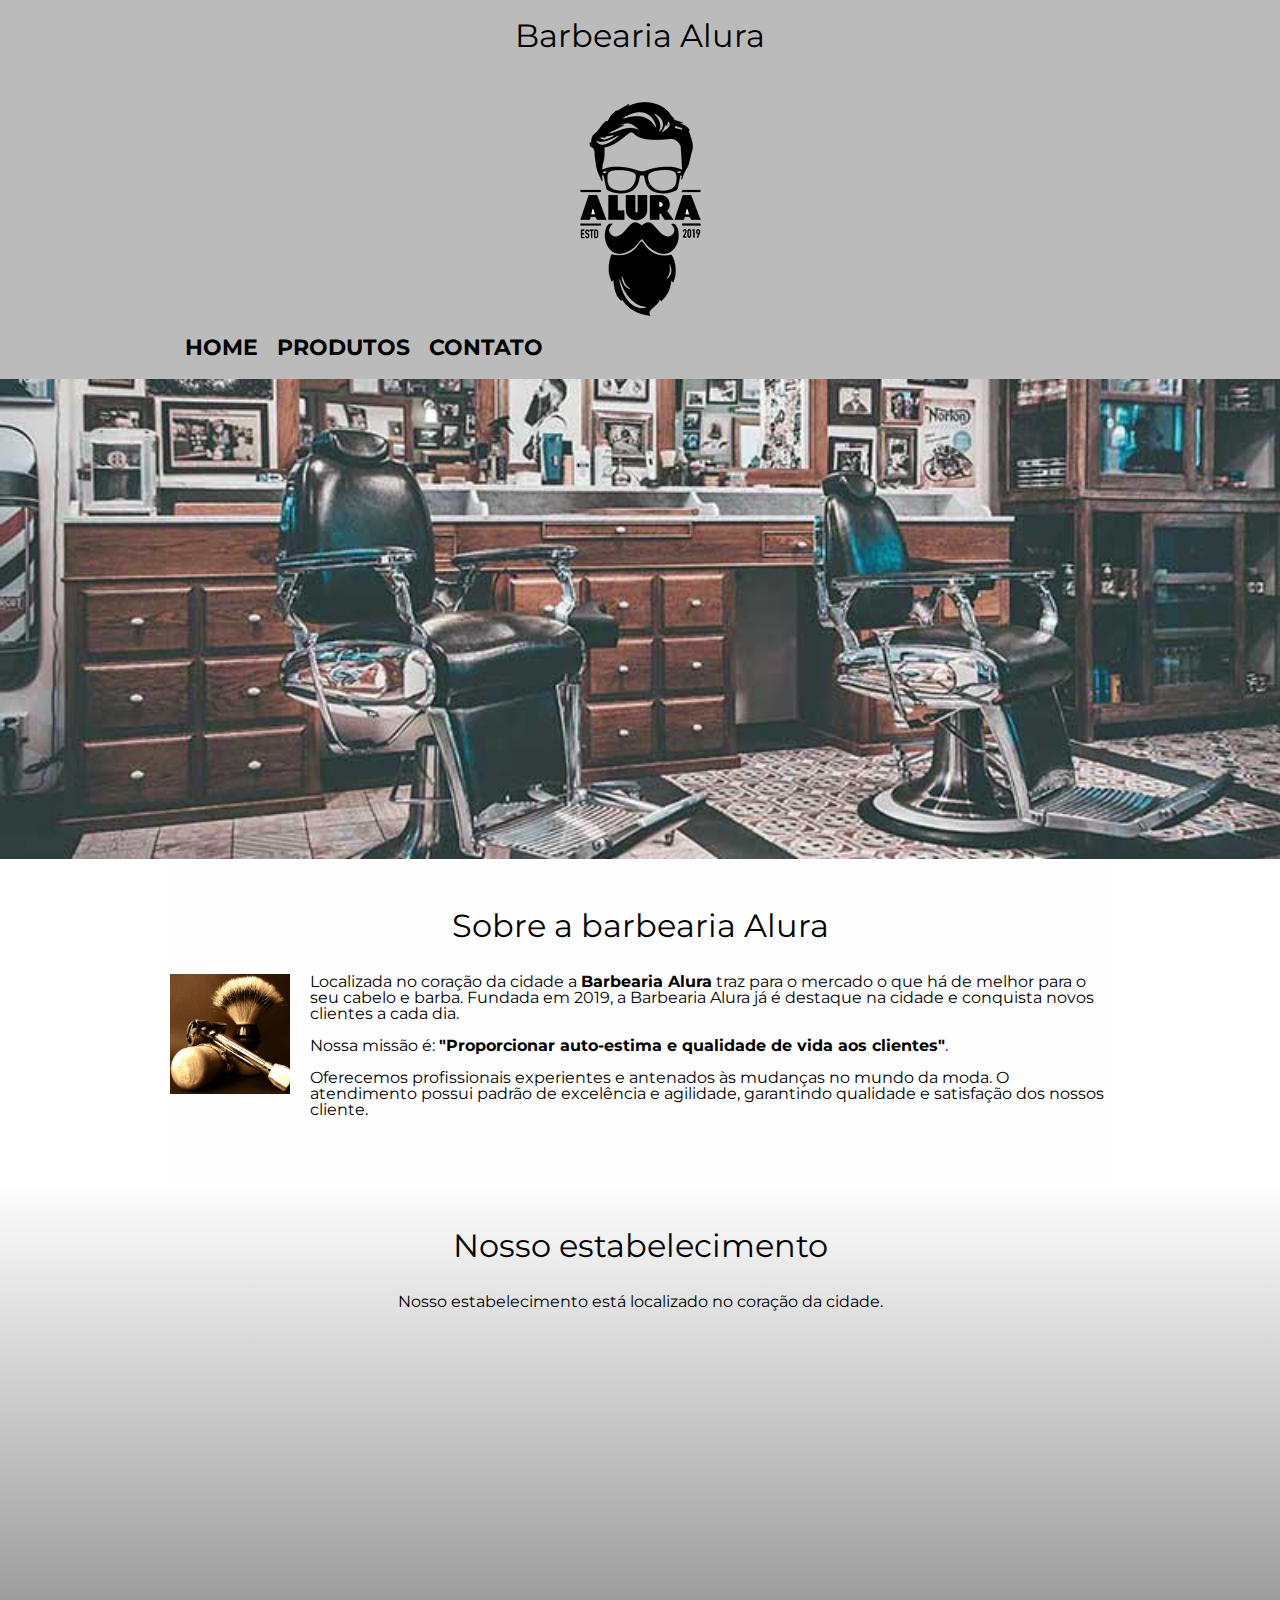
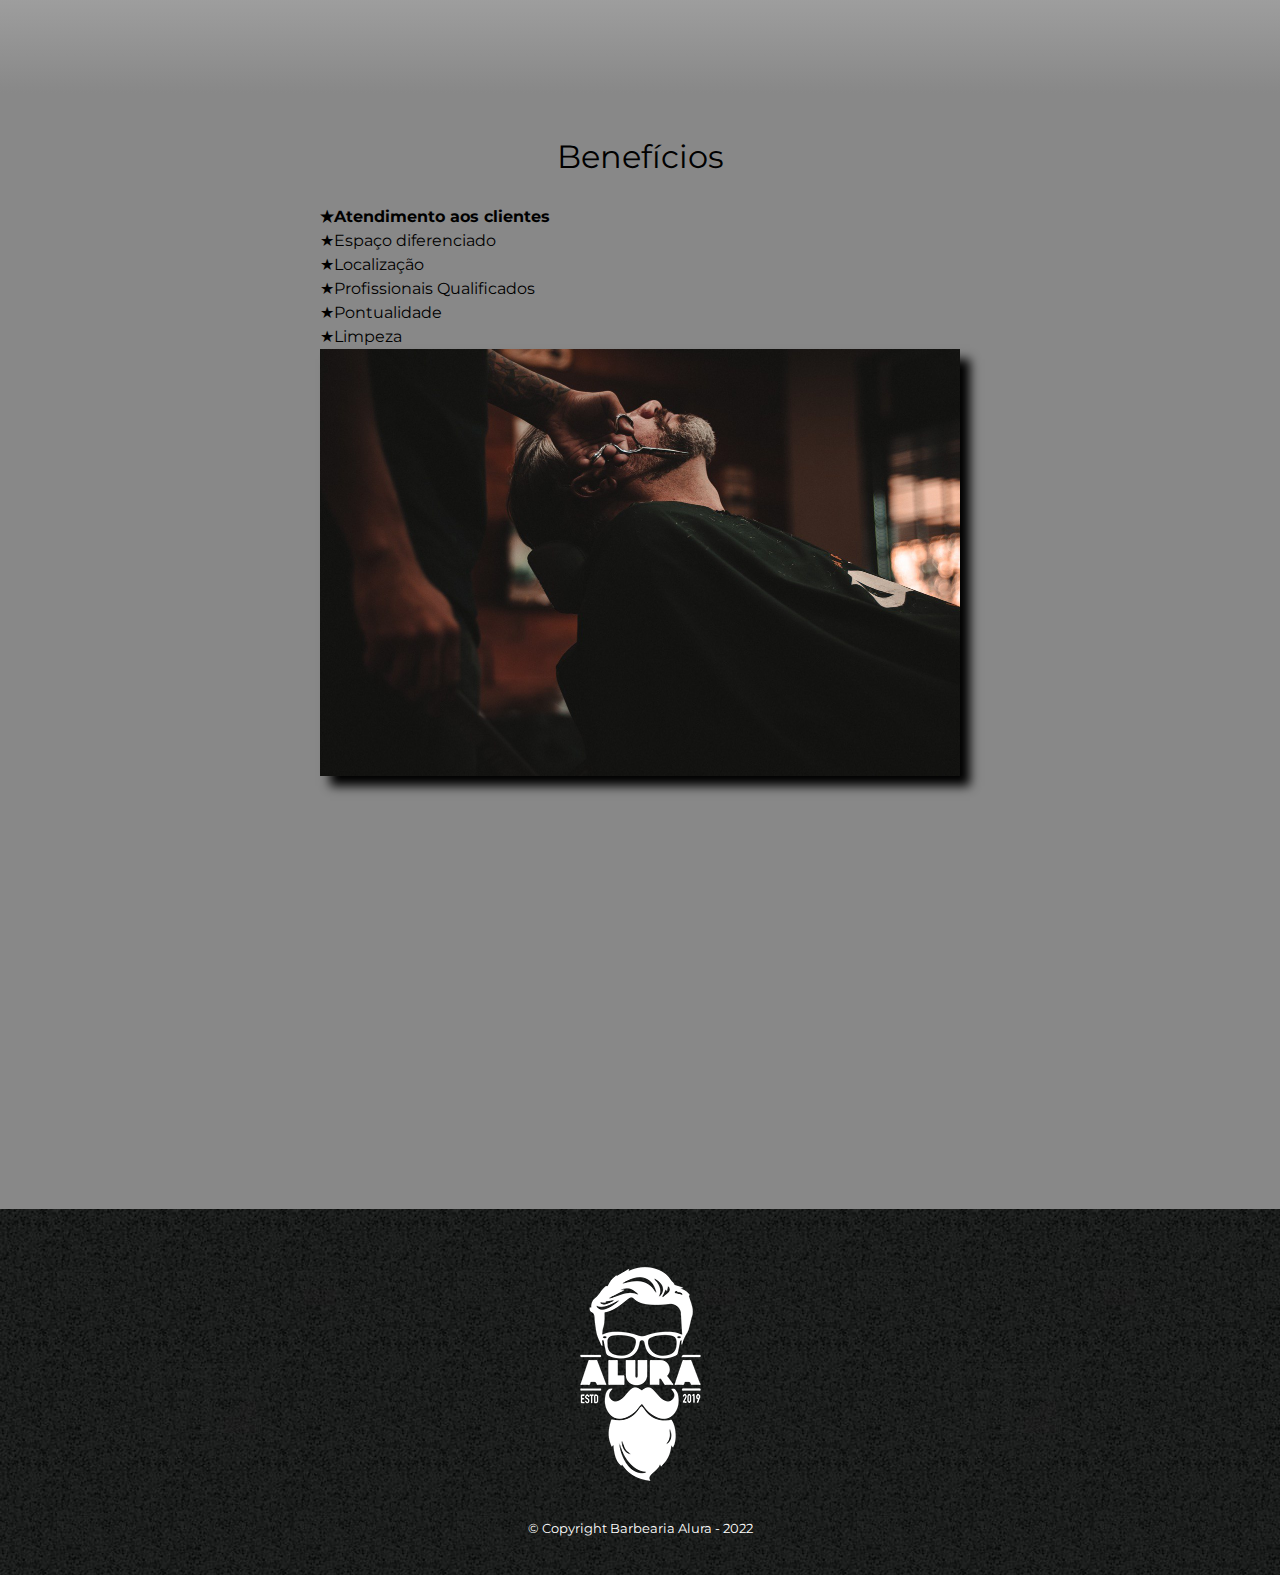
<file: index.html>
<!DOCTYPE html>
<html lang="pt-br">
  <head>
    <meta charset="UTF-8" />
    <meta http-equiv="X-UA-Compatible" content="IE=edge" />
    <meta name="viewport" content="width=device-width, initial-scale=1.0" />
    <title>Barbearia Alura</title>
    <link rel="stylesheet" href="reset.css" />
    <link rel="stylesheet" href="style.css" />
    <link
      href="https://fonts.googleapis.com/css2?family=Montserrat:wght@300;400&display=swap"
      rel="stylesheet"
    />
  </head>

  <body>
    <header>
      <h1 class="titulo-principal">Barbearia Alura</h1>
      <div class="caixa">
        <h1><img src="images/logo.png" /></h1>

        <nav>
          <ul>
            <li><a href="index.html">Home</a></li>
            <li><a href="Produtos.html">Produtos</a></li>
            <li><a href="contato.html">Contato</a></li>
          </ul>
        </nav>
      </div>
    </header>

    <img class="banner" src="images/banner.jpg" />

    <main>
      <section class="principal">
        <h2 class="titulo-principal">Sobre a barbearia Alura</h2>

        <img
          src="images/utensilios.jpg"
          class="utensilios"
          alt="utensilios de um barbeiro."
        />

        <p>
          Localizada no coração da cidade a
          <strong>Barbearia Alura</strong> traz para o mercado o que há de
          melhor para o seu cabelo e barba. Fundada em 2019, a Barbearia Alura
          já é destaque na cidade e conquista novos clientes a cada dia.
        </p>

        <p id="missao">
          <em
            >Nossa missão é:
            <strong
              >"Proporcionar auto-estima e qualidade de vida aos
              clientes"</strong
            >.</em
          >
        </p>

        <p>
          Oferecemos profissionais experientes e antenados às mudanças no mundo
          da moda. O atendimento possui padrão de excelência e agilidade,
          garantindo qualidade e satisfação dos nossos cliente.
        </p>
      </section>

      <section class="mapa">
        <h3 class="titulo-principal">Nosso estabelecimento</h3>
        <p>Nosso estabelecimento está localizado no coração da cidade.</p>

        <div class="mapa-conteudo">
          <iframe
            src="https://www.google.com/maps/embed?pb=!1m18!1m12!1m3!1d3656.
                4498404748933!2d-46.63452058496855!3d-23.588194784669476!2m3!1f0!2f0!3f0!
                3m2!1i1024!2i768!4f13.1!3m3!1m2!1s0x94ce5a2b2ed7f3a1%3A0xab35da2f5ca62674!
                2sCaelum%20-%20Escola%20de%20Tecnologia!5e0!3m2!1spt-BR!2sbr!4v1647457890451
                !5m2!1spt-BR!2sbr"
            width="100%"
            height="300"
            style="border: 0"
            allowfullscreen=""
            loading="lazy"
          ></iframe>
        </div>
      </section>

      <section class="beneficios">
        <h3 class="titulo-principal">Benefícios</h3>

        <div class="conteudo-beneficios">
          <ul class="lista-beneficios">
            <li class="itens">Atendimento aos clientes</li>
            <li class="itens">Espaço diferenciado</li>
            <li class="itens">Localização</li>
            <li class="itens">Profissionais Qualificados</li>
            <li class="itens">Pontualidade</li>
            <li class="itens">Limpeza</li>
          </ul>
          <img src="images/beneficios.jpg" class="imagem-beneficios" />
        </div>

        <div class="video">
          <iframe
            width="100%"
            height="315"
            src="https://www.youtube.com/embed/wcVVXUV0YUY"
            title="YouTube video player"
            frameborder="0"
            allow="accelerometer;autoplay; 
                clipboard-write; encrypted-media; gyroscope; picture-in-picture"
            allowfullscreen
          >
          </iframe>
        </div>
      </section>
    </main>

    <footer>
      <img src="images/logo-branco.png" />
      <p class="Copyright">&copy; Copyright Barbearia Alura - 2022</p>
    </footer>
  </body>
</html>
</file>
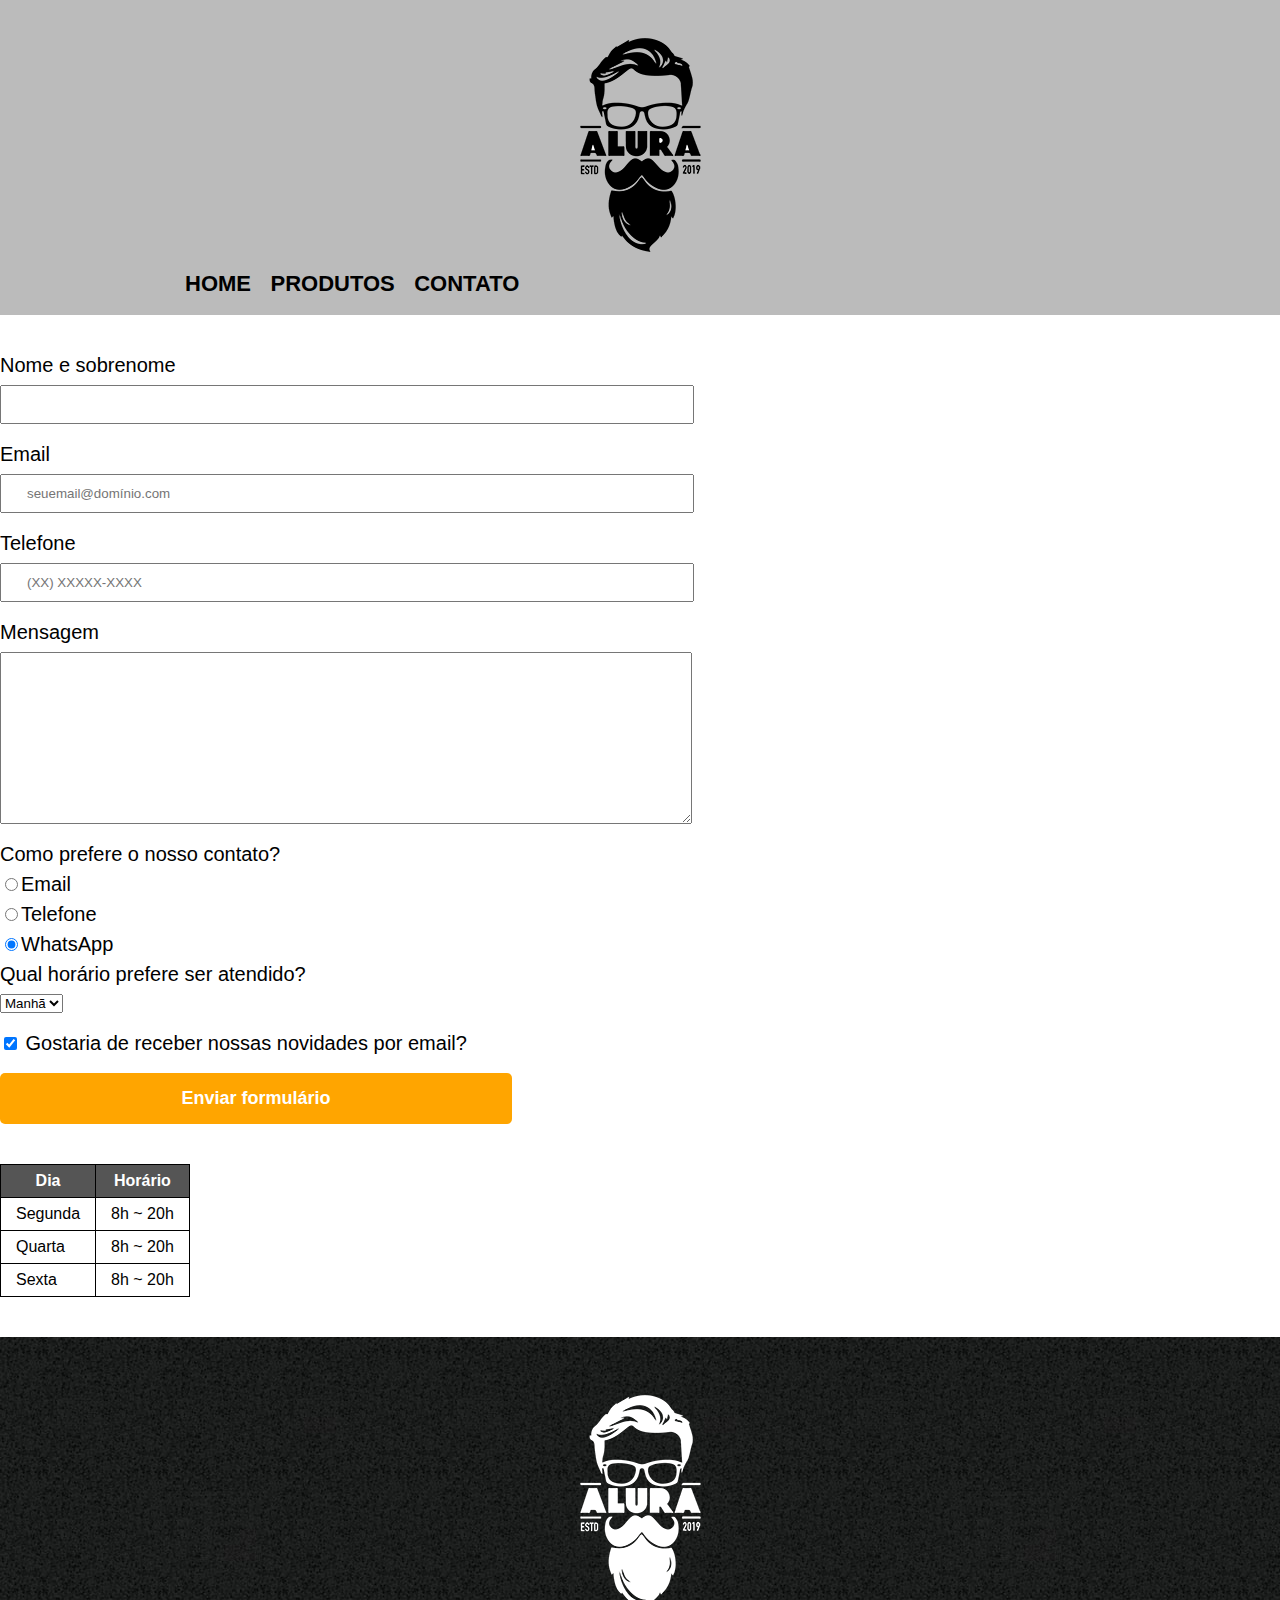
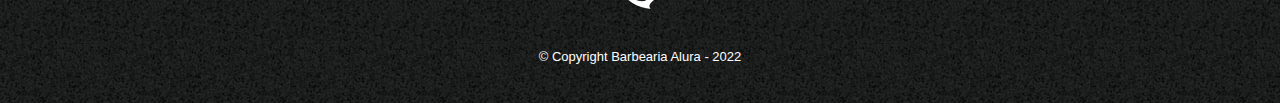
<file: contato.html>
<!DOCTYPE html>
<html>
    <head>
        <meta charset="UTF-8">
        <title>Contato - Barbearia Alura</title>

        <link rel="stylesheet" href="reset.css">
        <link rel="stylesheet" href="style.css">
    </head>
    <body>
        <header>
           <div class="caixa">    
               <h1><img src="images/logo.png" alt="Logo da Barbearia Alura"></h1>
        
                <nav>
                   <ul>
                       <li><a href="index.html">Home</a></li>
                       <li><a href="Produtos.html">Produtos</a></li>
                       <li><a href="contato.html">Contato</a></li>
                    </ul>
                </nav>
            </div>    
        </header>
        <main>
            <form>
                <label for="Nome e sobrenome"> Nome e sobrenome</label>
                <input type="text" id="Nome e sobrenome" class="input-padrao" required>

                <label for="email">Email</label>
                <input type="email" id="email" class="input-padrao" required 
                placeholder="seuemail@domínio.com">

                <label for="telefone">Telefone</label>
                <input type="tel" id="telefone" class="input-padrao" required 
                placeholder="(XX) XXXXX-XXXX">
                
                <label for="mensagem">Mensagem</label>
                <textarea cols="70" rows="10" id="mensagem" class="input-padrao" required></textarea>
                
                <fieldset>
                   <legend>Como prefere o nosso contato?</legend>
                   <label for="radio-email"><input type="radio"  
                    name="contato"  value="email" id="radio-email">Email</label>
                   
                   <label for="radio-telefone"> <input type="radio"  
                    name="contato"  value="telefone" id="radio-telefone">Telefone</label>
                  
                   <label for="radio-whatsapp"><input type="radio"  
                    name="contato"  value="whatsapp" id="radio-whatsapp" checked>WhatsApp</label>
                </fieldset>

                <fieldset>
                    <legend>Qual horário prefere ser atendido?</legend>
                    <select>
                        <option>Manhã</option>
                        <option>Tarde</option>
                        <option>Noite</option>
                    </select>
                </fieldset>
                
                <label class="checkbox"><input type="checkbox" checked> Gostaria de receber nossas novidades por email?</label>
                
                <input type="submit" value="Enviar formulário" class="enviar">
            </form>
            <table>
                <thead>
                    <tr>
                        <th>Dia</th>
                        <th>Horário</th>
                    </tr>
                </thead>
                <tbody>
                    <tr>
                        <td>Segunda</td>
                        <td>8h ~ 20h</td>
                    </tr>
                    <tr>
                        <td>Quarta</td>
                        <td>8h ~ 20h</td>
                    </tr>
                    <tr>
                        <td>Sexta</td>
                        <td>8h ~ 20h</td>
                    </tr>
                </tbody>
            </table>
        </main>

        <footer>
            <img src="images/logo-branco.png" alt="Logo da Barbearia Alura">
            <p class="Copyright">&copy; Copyright Barbearia Alura - 2022</p>
        </footer>
    </body>
</html>
</file>
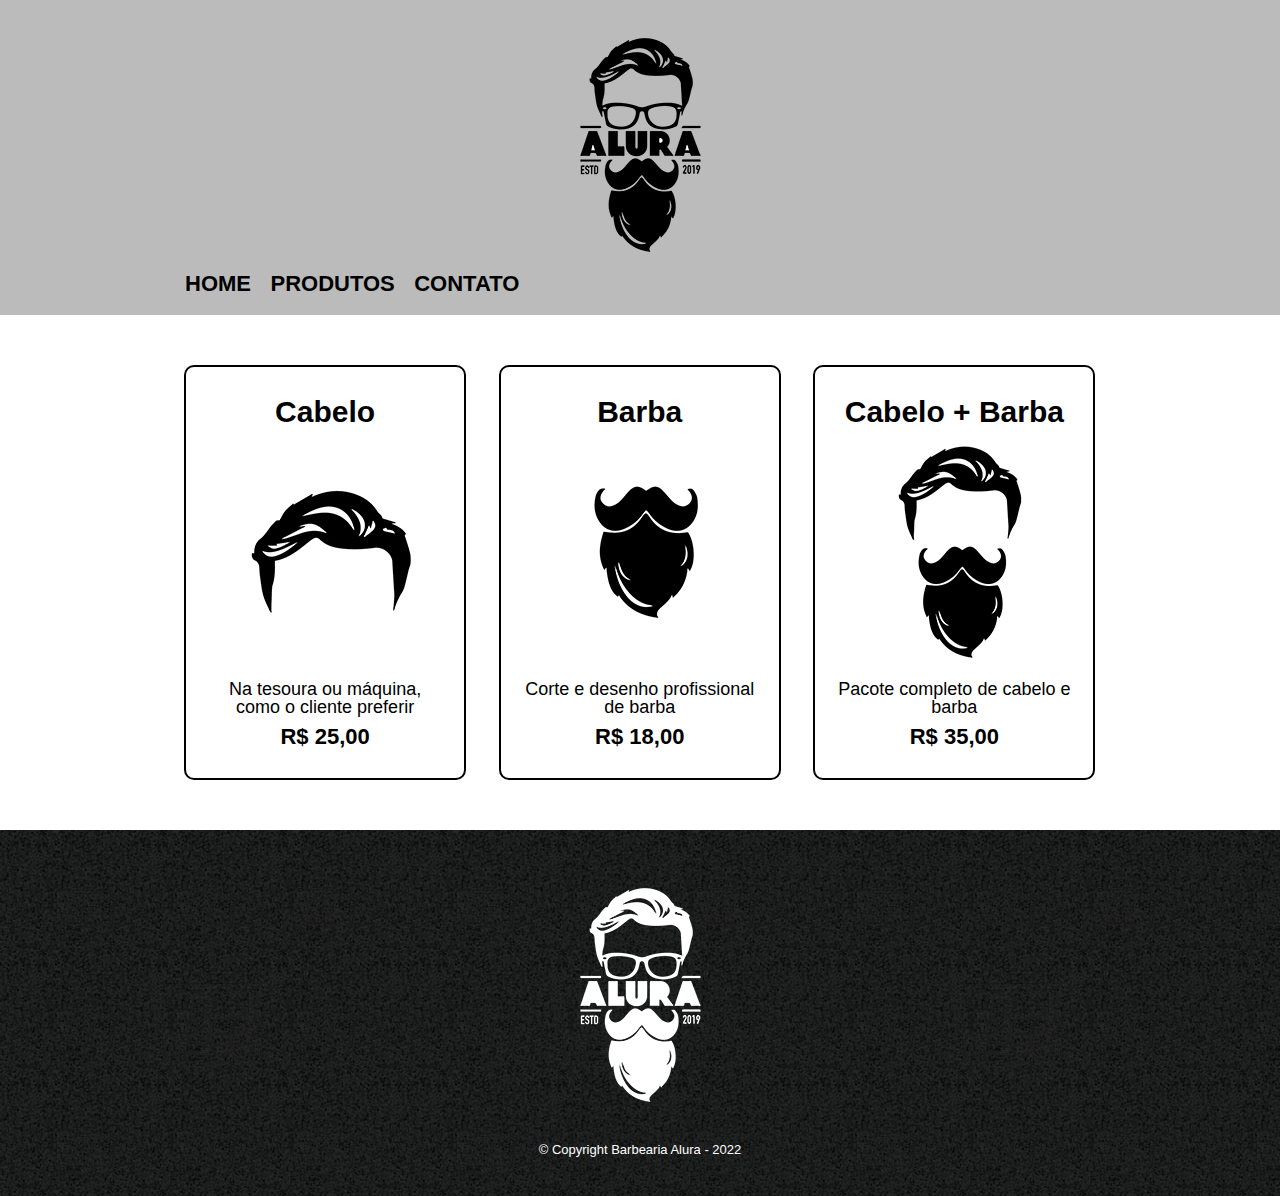
<file: Produtos.html>
<!DOCTYPE html>
<html>
  <head>
    <meta charset="UTF-8" />
    <meta name="viewport" content="width=device-width, initial-scale=1.0" />
    <title>Produtos - Barbearia Alura</title>

    <link rel="stylesheet" href="reset.css" />
    <link rel="stylesheet" href="style.css" />
  </head>
  <body>
    <header>
      <div class="caixa">
        <h1><img src="images/logo.png" /></h1>

        <nav>
          <ul>
            <li><a href="index.html">Home</a></li>
            <li><a href="Produtos.html">Produtos</a></li>
            <li><a href="contato.html">Contato</a></li>
          </ul>
        </nav>
      </div>
    </header>

    <main>
      <ul class="produtos">
        <li>
          <h2>Cabelo</h2>
          <img src="images/cabelo.jpg" />
          <p class="produto-descriçao">
            Na tesoura ou máquina, como o cliente preferir
          </p>
          <p class="produto-preço">R$ 25,00</p>
        </li>
        <li>
          <h2>Barba</h2>
          <img src="images/barba.jpg" />
          <p class="produto-descriçao">Corte e desenho profissional de barba</p>
          <p class="produto-preço">R$ 18,00</p>
        </li>
        <li>
          <h2>Cabelo + Barba</h2>
          <img src="images/cabelo+barba.jpg" />
          <p class="produto-descriçao">Pacote completo de cabelo e barba</p>
          <p class="produto-preço">R$ 35,00</p>
        </li>
      </ul>
    </main>
    <footer class="produto">
      <img src="images/logo-branco.png" />
      <p class="Copyright">&copy; Copyright Barbearia Alura - 2022</p>
    </footer>
  </body>
</html>
</file>
<file: style.css>
body {
  font-family: 'Montserrat', sans-serif;
}

header {
  background: #bbbbbb;
  padding: 20px 0;
}

.caixa {
  position: relative;
  width: 940px;
  margin: 0 auto;
}

nav {
  position: absolute;
  top: 110px;
  right: 0%;
}

nav li {
  display: inline;
  margin: 0 0 0 15px;
}

nav a {
  text-transform: uppercase;
  color: black;
  font-weight: bold;
  font-size: 22px;
  text-decoration: none;
}

nav a:hover {
  color: #c78c19;
  text-decoration: underline;
}

.produtos {
  width: 940px;
  margin: 0 auto;
  padding: 50px 0;
}

.produtos li {
  display: inline-block;
  text-align: center;
  width: 30%;
  vertical-align: top;
  margin: 0 1.5%;
  padding: 30px 20px;
  box-sizing: border-box;
  border: 2px solid #000000;
  border-radius: 10px;
}

.produtos li:hover {
  border-color: #c78c19;
}

.produtos li:active {
  border-color: #088c19;
}

.produtos li:hover h2 {
  font-size: 34px;
}

.produtos h2 {
  font-size: 30px;
  font-weight: bold;
}

.produto-descriçao {
  font-size: 18px;
}

.produto-preço {
  font-size: 22px;
  font-weight: bold;
  margin-top: 10px;
}

footer {
  text-align: center;
  background: url(images/bg.jpg);
  padding: 40px 0;
}

.Copyright {
  color: #ffffff;
  font-size: 13px;
  margin: 20px 0 0;
}

main {}

form {
  margin: 40px 0;
}

form label,
form legend {
  display: block;
  font-size: 20px;
  margin: 0 0 10px;
}

.input-padrao {
  display: block;
  margin: 0 0 20px;
  padding: 10px 25px;
  width: 50%;
}

.checkbox {
  margin: 20px 0;
}

.enviar {
  width: 40%;
  padding: 15px 0;
  background: orange;
  color: white;
  font-weight: bold;
  font-size: 18px;
  border: none;
  border-radius: 5px;
  transition: 1s all;
  cursor: pointer;
}

.enviar:hover {
  background: darkorange;
  transform: scale(1.2);
}

table {
  margin: 20px 0 40px;
}

thead {
  background: #555555;
  color: white;
  font-weight: bold;
}

td,
th {
  border: 1px solid black;
  padding: 8px 15px;
}

/* css da página inicial */
.banner {
  width: 100%;
}

.titulo-principal {
  text-align: center;
  font-size: 2em;
  margin: 0 0 1em;
  clear: left;
}

.principal {
  padding: 3rem 0;
  background: #fefefe;
  width: 940px;
  margin: 0 auto;
}

.principal p {
  margin: 0 0 1em;
}

.principal strong {
  font-weight: bold;
}

.princial em {
  font-style: italic;
}

.utensilios {
  width: 120px;
  float: left;
  margin: 0 20px 20px 0;
}

.mapa {
  padding: 3em 0;
  background: linear-gradient(#fefefe, #888888);
}

.mapa-conteudo {
  width: 940px;
  margin: 0 auto;
}

.mapa p {
  margin: 0 0 2em;
  text-align: center;
}

.beneficios {
  padding: 3em 0;
  background: #888888;
}

.conteudo-beneficios {
  width: 640px;
  margin: 0 auto;
}

.lista-beneficios {
  width: 40%;
  display: inline-block;
  vertical-align: top;
}

.itens {
  line-height: 1.5;
}

.itens:first-child {
  font-weight: bold;
}

.itens:before {
  content: '★';
}

.imagem-beneficios {
  width: 60%;
  opacity: 1;
  transition: 400ms;
  box-shadow: 10px 10px 10px #000000;
}

.imagem-beneficios:hover {
  opacity: 0.3;
}

.video {
  width: 560px;
  margin: 2em auto;
}

@media screen and (max-width: 480px) {
  .caixa, .principal, .conteudo-beneficios, .mapa-conteudo, .video {
    width: auto;
  }
}

h1 {
  text-align: center;
}

nav {
  position: static;
}

.lista-beneficios, .imagem-beneficios {
  width: 100%;

}
</file>
